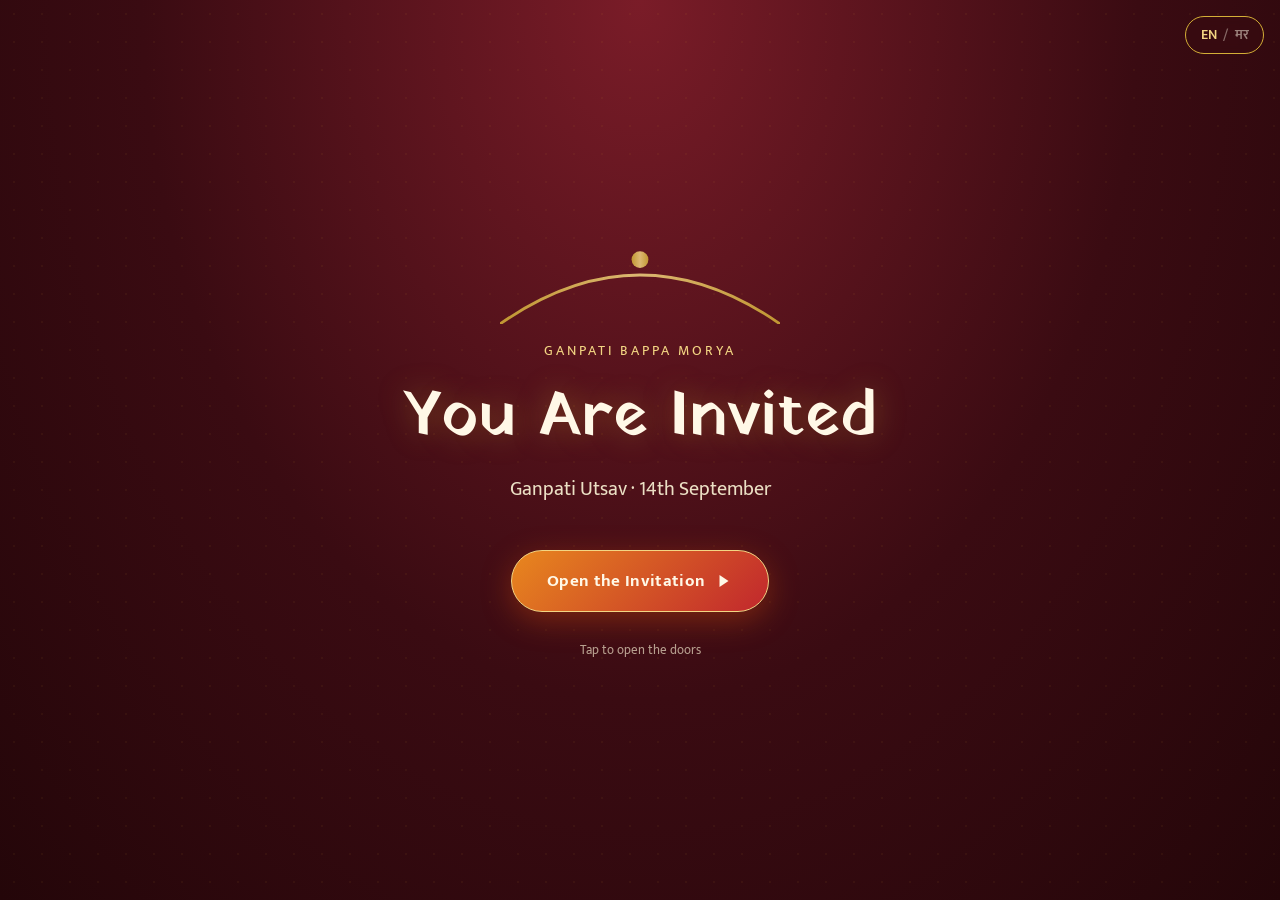
<file: index3.html>
<!DOCTYPE html>
<html lang="en">
<head>
  <meta charset="UTF-8">
  <meta name="viewport" content="width=device-width, initial-scale=1.0">

  <title>Ganpati Utsav Invitation | Rajput Parivar</title>

  <meta
    name="description"
    content="You are invited — Ganpati Utsav celebration with the Rajput Parivar, 14th September, Sangvi, Pune."
  >

  <!-- Google Fonts -->
  <link rel="preconnect" href="https://fonts.googleapis.com">
  <link rel="preconnect" href="https://fonts.gstatic.com" crossorigin>

  <link
    href="https://fonts.googleapis.com/css2?family=Yatra+One&family=Mukta:wght@400;500;600;700&family=Tiro+Devanagari+Marathi:ital@0;1&display=swap"
    rel="stylesheet"
  >

  <!-- Main CSS -->
  <link rel="stylesheet" href="css/style.css">
</head>

<body>

  <!-- =====================================================
       FALLING MARIGOLD PETALS
       ===================================================== -->
  <div
    class="petal-field"
    id="petalField"
    aria-hidden="true">
  </div>


  <!-- =====================================================
       LANGUAGE TOGGLE
       ===================================================== -->
  <button
    class="lang-toggle"
    id="langToggle"
    type="button"
    aria-label="Toggle language">

    <span
      class="lang-toggle__opt lang-toggle__opt--en"
      data-active="true">
      EN
    </span>

    <span class="lang-toggle__divider">/</span>

    <span
      class="lang-toggle__opt lang-toggle__opt--mr">
      मर
    </span>

  </button>


  <!-- =====================================================
       GATE / LANDING SCREEN
       ===================================================== -->
  <section class="gate" id="gate">

    <div class="gate__arch">

      <svg
        class="gate__motif"
        viewBox="0 0 200 60"
        aria-hidden="true">

        <path
          d="M0 60 Q 100 -10 200 60"
          fill="none"
          stroke="url(#goldline)"
          stroke-width="2"
        />

        <circle
          cx="100"
          cy="14"
          r="6"
          fill="url(#goldline)"
        />

        <defs>

          <linearGradient
            id="goldline"
            x1="0"
            y1="0"
            x2="1"
            y2="0">

            <stop
              offset="0"
              stop-color="#D4AF37"
            />

            <stop
              offset="0.5"
              stop-color="#F3D583"
            />

            <stop
              offset="1"
              stop-color="#D4AF37"
            />

          </linearGradient>

        </defs>

      </svg>

    </div>


    <p
      class="gate__eyebrow"
      data-i18n="gate_eyebrow">
      Ganpati Bappa Morya
    </p>


    <h1
      class="gate__title"
      data-i18n="gate_title">
      You Are Invited
    </h1>


    <p
      class="gate__subtitle"
      data-i18n="gate_subtitle">
      Ganpati Utsav · 14th September
    </p>


    <button
      class="gate__button"
      id="openInviteBtn"
      type="button">

      <span data-i18n="gate_button">
        Open the Invitation
      </span>

      <svg
        class="gate__button-icon"
        viewBox="0 0 24 24"
        aria-hidden="true">

        <path
          d="M6 4l12 8-12 8V4z"
          fill="currentColor"
        />

      </svg>

    </button>


    <div
      class="gate__hint"
      data-i18n="gate_hint">
      Tap to open the doors
    </div>

  </section>


  <!-- =====================================================
       TEMPLE DOORS
       ===================================================== -->
  <div
    class="doors"
    id="doors"
    aria-hidden="true">

    <div class="door door--left">
      <div class="door__inlay"></div>
    </div>

    <div class="door door--right">
      <div class="door__inlay"></div>
    </div>

  </div>


  <!-- =====================================================
       MAIN INVITATION
       ===================================================== -->
  <main
    class="invite"
    id="invite"
    hidden>


    <!-- =================================================
         HERO
         ================================================= -->
    <section class="hero">

      <div
        class="hero__glow"
        aria-hidden="true">
      </div>


      <!-- Ganpati Photo -->
      <img
        src="images/ganpati-photo.jpg"
        alt="Shree Ganpati"
        class="ganpati-photo"
        id="ganpatiPhoto"
        onerror="this.style.display='none'; document.getElementById('ganpatiSvgFallback').style.display='block';"
      >

 
      <!-- SVG fallback 
      <div
        id="ganpatiSvgFallback"
        style="display:none;">

        <svg
          class="ganpati"
          viewBox="0 0 320 340"
          role="img"
          aria-labelledby="ganpatiTitle">

          <title id="ganpatiTitle">
            Illustration of Lord Ganesha
          </title>

          <defs>

            <radialGradient
              id="haloGrad"
              cx="50%"
              cy="45%"
              r="60%">

              <stop
                offset="0"
                stop-color="#F3D583"
                stop-opacity="0.9"
              />

              <stop
                offset="100%"
                stop-color="#F3D583"
                stop-opacity="0"
              />

            </radialGradient>


            <linearGradient
              id="skinGrad"
              x1="0"
              y1="0"
              x2="0"
              y2="1">

              <stop
                offset="0"
                stop-color="#E8A857"
              />

              <stop
                offset="1"
                stop-color="#D98A3D"
              />

            </linearGradient>


            <linearGradient
              id="crownGrad"
              x1="0"
              y1="0"
              x2="0"
              y2="1">

              <stop
                offset="0"
                stop-color="#F3D583"
              />

              <stop
                offset="1"
                stop-color="#C1972B"
              />

            </linearGradient>


            <linearGradient
              id="clothGrad"
              x1="0"
              y1="0"
              x2="1"
              y2="1">

              <stop
                offset="0"
                stop-color="#C1272D"
              />

              <stop
                offset="1"
                stop-color="#8C1620"
              />

            </linearGradient>

          </defs>
-->

          <!-- Halo 
          <circle
            class="ganpati__halo"
            cx="160"
            cy="150"
            r="150"
            fill="url(#haloGrad)"
          />


          <!-- Ears 
          <path
            class="ganpati__ear ganpati__ear--left"
            d="M78 140 C30 120,20 200,70 220 C95 230,110 200,100 170 Z"
            fill="url(#skinGrad)"
            stroke="#8C5A22"
            stroke-width="2"
          />

          <path
            class="ganpati__ear ganpati__ear--right"
            d="M242 140 C290 120,300 200,250 220 C225 230,210 200,220 170 Z"
            fill="url(#skinGrad)"
            stroke="#8C5A22"
            stroke-width="2"
          />


          <!-- Crown 
          <path
            d="M110 90 C120 50,200 50,210 90 L200 100 C190 70,130 70,120 100 Z"
            fill="url(#crownGrad)"
            stroke="#8C5A22"
            stroke-width="1.5"
          />

          <circle
            cx="160"
            cy="55"
            r="10"
            fill="url(#crownGrad)"
            stroke="#8C5A22"
            stroke-width="1.5"
          />

          <circle
            cx="160"
            cy="55"
            r="4"
            fill="#C1272D"
          />


          <!-- Head 
          <ellipse
            cx="160"
            cy="150"
            rx="72"
            ry="78"
            fill="url(#skinGrad)"
            stroke="#8C5A22"
            stroke-width="2"
          />
          <!-- Eyes 
          <ellipse
            cx="135"
            cy="140"
            rx="7"
            ry="5"
            fill="#3A2412"
          />

          <ellipse
            cx="185"
            cy="140"
            rx="7"
            ry="5"
            fill="#3A2412"
          />


          <!-- Tusk 
          <path
            d="M182 178 L196 190 L184 192 Z"
            fill="#FFF8E7"
            stroke="#8C5A22"
            stroke-width="1"
          />


          <!-- Trunk 
          <path
            class="ganpati__trunk"
            d="M148 168 C140 195,168 205,160 230 C154 248,130 250,132 268"
            fill="none"
            stroke="url(#skinGrad)"
            stroke-width="20"
            stroke-linecap="round"
          />


          <!-- Body / 
          <path
            d="M96 250 C96 210,224 210,224 250 L234 320 C234 335,86 335,86 320 Z"
            fill="url(#clothGrad)"
            stroke="#6B1620"
            stroke-width="2"
          />

          <path
            d="M100 250 C100 220,220 220,220 250"
            fill="none"
            stroke="#F3D583"
            stroke-width="3"
            opacity="0.8"
          />

          <circle
            cx="160"
            cy="285"
            r="16"
            fill="#F3D583"
            stroke="#8C5A22"
            stroke-width="1.5"
          />

          <circle
            cx="160"
            cy="285"
            r="6"
            fill="#C1272D"
          />


          <!-- Modak 
          <path
            d="M228 240 C240 228,256 236,250 250 C246 262,226 260,228 240 Z"
            fill="#F3D583"
            stroke="#8C5A22"
            stroke-width="1.5"
          />

        </svg>

      </div>
-->
    </section>


    <!-- =================================================
         SHLOKA
         ================================================= -->
    <section class="shloka">

      <div
        class="shloka__divider"
        aria-hidden="true">

        <span></span>

        <svg
          viewBox="0 0 24 24"
          class="shloka__divider-icon">

          <circle
            cx="12"
            cy="12"
            r="5"
            fill="#D4AF37"
          />

        </svg>

        <span></span>

      </div>


      <p class="shloka__sanskrit">
        वक्रतुण्ड महाकाय सूर्यकोटि समप्रभ।<br>
        निर्विघ्नं कुरु मे देव सर्वकार्येषु सर्वदा॥
      </p>


      <p
        class="shloka__meaning"
        data-i18n="shloka_meaning">

        O Lord of the curved trunk, mighty in form,
        radiant as a million suns — please make all
        my endeavours free of obstacles, always.

      </p>

    </section>


    <!-- =================================================
         INVITER
         ================================================= -->
    <section class="inviter">

      <div class="inviter__frame">

        <img
          src="images/dad-photo.jpg"
          alt=""
          class="inviter__photo"
          id="inviterPhoto"
          onerror="this.style.display='none'; document.getElementById('photoFallback').style.display='flex';"
        >

        <div
          class="inviter__photo-fallback"
          id="photoFallback">

          <svg
            viewBox="0 0 24 24"
            width="40"
            height="40"
            aria-hidden="true">

            <path
              fill="#D4AF37"
              d="M12 12c2.7 0 5-2.3 5-5s-2.3-5-5-5-5 2.3-5 5 2.3 5 5 5zm0 2c-4 0-9 2-9 6v2h18v-2c0-4-5-6-9-6z"
            />

          </svg>

          <span data-i18n="photo_fallback">
            Add Photo Here
          </span>

        </div>

      </div>


      <p
        class="inviter__line"
        data-i18n="inviter_line">

        With the blessings of Ganpati Bappa,
        and joy in our hearts, we invite you
        to celebrate with

      </p>


      <h2
        class="inviter__family"
        data-i18n="family_name">

        Rajput Parivar

      </h2>

    </section>


    <!-- =================================================
         EVENT DETAILS
         ================================================= -->
    <section class="details">

      <div class="details__card">


        <!-- DATE -->
        <div class="details__item">

          <svg
            class="details__icon"
            viewBox="0 0 24 24"
            aria-hidden="true">

            <path
              fill="#D4AF37"
              d="M7 2v2H5a2 2 0 0 0-2 2v14a2 2 0 0 0 2 2h14a2 2 0 0 0 2-2V6a2 2 0 0 0-2-2h-2V2h-2v2H9V2H7zm12 8H5v10h14V10z"
            />

          </svg>


          <div>

            <span
              class="details__label"
              data-i18n="date_label">

              Date

            </span>


            <span
              class="details__value"
              data-i18n="date_value">

              Monday, 14th September

            </span>

          </div>

        </div>

      </div>

    </section>


  <!-- =================================================
     LOCATION
     ================================================= -->
<section class="location">

  <div class="location__decor" aria-hidden="true">
    <span></span>
    <span>ॐ</span>
    <span></span>
  </div>

  <h2 class="location__title" data-i18n="location_title">
    Our Location
  </h2>

  <p class="location__subtitle" data-i18n="location_subtitle">
    We would be delighted to have you with us
  </p>

  <div class="location__card">

    <!-- CLICKABLE MAP -->
    <a
      class="location__map"
      href="https://maps.app.goo.gl/e4q9bnu6WVrBNtdh8"
      target="_blank"
      rel="noopener noreferrer"
      aria-label="Open our location in Google Maps"
    >
      <img
        src="images/location-map.png"
        alt="Our location on the map"
      >

      <div class="location__mapOverlay">
        <span>📍</span>
        <span>Open in Google Maps</span>
      </div>
    </a>

    <!-- ADDRESS -->
    <div class="location__address">

      <h3 data-i18n="location_heading">
        Our Location
      </h3>

      <p data-i18n="location_address">
        Ganesh Chambers, Flat No. 11,<br>
        Sangvi, Pune – 27
      </p>

    </div>

  </div>

</section>

    <!-- =================================================
         CLOSING MESSAGE
         ================================================= -->
    <section class="closing">

      <p
        class="closing__message"
        data-i18n="closing_message">

        Your presence would mean the world to us,
        and turn this celebration into something truly
        complete. We look forward to sharing this
        happy occasion with you.

      </p>


      <div
        class="closing__om"
        aria-hidden="true">

        ॐ

      </div>

    </section>


    <!-- =================================================
         RSVP
         ================================================= -->
    <section class="rsvp">

      <button
        class="rsvp__button"
        id="rsvpBtn"
        type="button">

        <svg
          class="rsvp__icon"
          viewBox="0 0 24 24"
          aria-hidden="true">

          <path
            fill="currentColor"
            d="M9 16.2 4.8 12l-1.4 1.4L9 19 21 7l-1.4-1.4z"
          />

        </svg>


        <span data-i18n="rsvp_button">
          Accept the Invitation
        </span>

      </button>


      <!-- Thank-you message -->
      <p
        class="rsvp__thanks"
        id="rsvpThanks"
        hidden>

        <span data-i18n="rsvp_thanks">

          Thank you for accepting!
          We're so glad you'll be with us —
          see you on 14th September.

        </span>

      </p>

    </section>


    <!-- =================================================
         SIGNATURE
         ================================================= -->
    <footer class="signature">

      <p
        class="signature__label"
        data-i18n="signature_label">

        With warm regards

      </p>


      <p class="signature__name">
        Harsh Ajaysing Rajput
      </p>


      <button
        class="back-button"
        id="backBtn"
        type="button">

        <svg
          class="back-button__icon"
          viewBox="0 0 24 24"
          aria-hidden="true">

          <path
            fill="currentColor"
            d="M20 11H7.8l4.6-4.6L11 5l-7 7 7 7 1.4-1.4L7.8 13H20z"
          />

        </svg>


        <span data-i18n="back_button">
          Back to Invitation
        </span>

      </button>

    </footer>

  </main>


  <!-- =====================================================
       JAVASCRIPT
       ===================================================== -->
  <script src="js/script.js"></script>

</body>
</html>
</file>
<file: css/style.css>
/* =========================================================
   Design tokens
   ========================================================= */
:root {
  --maroon-deep: #3A0B12;
  --maroon-mid: #5C121C;
  --maroon-soft: #7A1C28;
  --gold: #D4AF37;
  --gold-light: #F3D583;
  --marigold: #E8871E;
  --saffron: #C1440E;
  --sindoor: #C1272D;
  --ivory: #FFF8E7;
  --ivory-dim: #EBDFC4;

  --font-display: "Yatra One", "Tiro Devanagari Marathi", serif;
  --font-body: "Mukta", "Tiro Devanagari Marathi", sans-serif;

  --space-1: 0.5rem;
  --space-2: 1rem;
  --space-3: 1.75rem;
  --space-4: 2.75rem;
  --space-5: 4.5rem;
}

* { box-sizing: border-box; }

html { scroll-behavior: smooth; }

body {
  margin: 0;
  min-height: 100vh;
  background:
    radial-gradient(ellipse at 50% 0%, var(--maroon-soft) 0%, var(--maroon-deep) 55%, #240609 100%);
  background-attachment: fixed;
  color: var(--ivory);
  font-family: var(--font-body);
  overflow-x: hidden;
  position: relative;
}

/* subtle mandala texture overlay */
body::before {
  content: "";
  position: fixed;
  inset: 0;
  pointer-events: none;
  opacity: 0.06;
  background-image: radial-gradient(circle, var(--gold) 1px, transparent 1.5px);
  background-size: 28px 28px;
  z-index: 0;
}

h1, h2 { font-family: var(--font-display); font-weight: 400; margin: 0; }

/* =========================================================
   Language toggle
   ========================================================= */
.lang-toggle {
  position: fixed;
  top: var(--space-2);
  right: var(--space-2);
  z-index: 60;
  display: flex;
  align-items: center;
  gap: 0.4rem;
  background: rgba(58, 11, 18, 0.55);
  border: 1px solid var(--gold);
  color: var(--ivory);
  border-radius: 999px;
  padding: 0.45rem 0.9rem;
  font-family: var(--font-body);
  font-weight: 600;
  font-size: 0.85rem;
  cursor: pointer;
  backdrop-filter: blur(6px);
  transition: box-shadow 0.25s ease, transform 0.2s ease;
}
.lang-toggle:hover { box-shadow: 0 0 16px rgba(212,175,55,0.5); transform: translateY(-1px); }
.lang-toggle:focus-visible { outline: 2px solid var(--gold-light); outline-offset: 3px; }
.lang-toggle__opt { opacity: 0.5; transition: opacity 0.2s ease, color 0.2s ease; }
.lang-toggle__opt[data-active="true"] { opacity: 1; color: var(--gold-light); }
.lang-toggle__divider { opacity: 0.4; }

/* =========================================================
   Gate / landing screen
   ========================================================= */
.gate {
  position: fixed;
  inset: 0;
  z-index: 5;
  display: flex;
  flex-direction: column;
  align-items: center;
  justify-content: center;
  text-align: center;
  padding: var(--space-3);
  overflow-y: auto;
  transition: opacity 0.6s ease, visibility 0.6s ease;
}
.gate.is-hidden { opacity: 0; visibility: hidden; pointer-events: none; }

.gate__arch { width: min(280px, 70vw); opacity: 0.85; margin-bottom: var(--space-2); }
.gate__motif { width: 100%; display: block; }

.gate__eyebrow {
  font-size: 0.85rem;
  letter-spacing: 0.22em;
  text-transform: uppercase;
  color: var(--gold-light);
  margin: 0 0 var(--space-1);
}

.gate__title {
  font-size: clamp(2.4rem, 8vw, 4rem);
  color: var(--ivory);
  text-shadow: 0 0 30px rgba(212,175,55,0.35);
  margin-bottom: var(--space-1);
}

.gate__subtitle {
  font-size: clamp(1rem, 3vw, 1.25rem);
  color: var(--ivory-dim);
  margin: 0 0 var(--space-4);
}

.gate__button {
  position: relative;
  display: inline-flex;
  align-items: center;
  gap: 0.6rem;
  background: linear-gradient(135deg, var(--marigold), var(--sindoor));
  color: var(--ivory);
  border: 1px solid var(--gold-light);
  border-radius: 999px;
  padding: 1rem 2.2rem;
  font-family: var(--font-body);
  font-weight: 700;
  font-size: 1.05rem;
  letter-spacing: 0.02em;
  cursor: pointer;
  box-shadow: 0 8px 30px rgba(193, 68, 14, 0.45), 0 0 0 0 rgba(243, 213, 131, 0.6);
  animation: pulse-glow 2.6s ease-in-out infinite;
  transition: transform 0.2s ease;
}
.gate__button:hover { transform: translateY(-2px) scale(1.02); }
.gate__button:focus-visible { outline: 2px solid var(--gold-light); outline-offset: 4px; }
.gate__button-icon { width: 18px; height: 18px; }

@keyframes pulse-glow {
  0%, 100% { box-shadow: 0 8px 30px rgba(193,68,14,0.45), 0 0 0 0 rgba(243,213,131,0.45); }
  50% { box-shadow: 0 8px 30px rgba(193,68,14,0.45), 0 0 0 14px rgba(243,213,131,0); }
}

.gate__hint {
  margin-top: var(--space-3);
  font-size: 0.8rem;
  color: var(--ivory-dim);
  opacity: 0.7;
}

/* =========================================================
   Temple doors reveal
   ========================================================= */
.doors {
  position: fixed;
  inset: 0;
  z-index: 40;
  display: flex;
  pointer-events: none;
  opacity: 0;
  visibility: hidden;
}
.doors.is-active { opacity: 1; visibility: visible; }
.door {
  flex: 1;
  background:
    linear-gradient(135deg, var(--maroon-mid), var(--maroon-deep) 60%);
  border-top: 6px solid var(--gold);
  border-bottom: 6px solid var(--gold);
  position: relative;
  transition: transform 1.1s cubic-bezier(0.83, 0, 0.17, 1);
  box-shadow: inset 0 0 60px rgba(0,0,0,0.4);
}
.door--left { border-right: 3px solid var(--gold-light); transform-origin: left center; }
.door--right { border-left: 3px solid var(--gold-light); transform-origin: right center; }

.door__inlay {
  position: absolute;
  inset: var(--space-3);
  border: 2px solid var(--gold);
  opacity: 0.5;
}
.door__inlay::before {
  content: "";
  position: absolute;
  inset: 12px;
  border: 1px solid var(--gold-light);
  opacity: 0.6;
}

.doors.is-open .door--left { transform: translateX(-100%); }
.doors.is-open .door--right { transform: translateX(100%); }
.doors.is-gone { display: none; }

/* =========================================================
   Main invitation
   ========================================================= */
.invite {
  position: relative;
  z-index: 5;
  max-width: 640px;
  margin: 0 auto;
  padding: var(--space-5) var(--space-3) var(--space-5);
}

.invite section, .invite .signature {
  opacity: 0;
  transform: translateY(24px);
  transition: opacity 0.9s ease, transform 0.9s ease;
}
.invite section.is-visible, .invite .signature.is-visible { opacity: 1; transform: translateY(0); }

/* Hero / Ganpati illustration */
.hero {
  position: relative;
  display: flex;
  justify-content: center;
  padding: var(--space-3) 0 var(--space-2);
}
.hero__glow {
  position: absolute;
  width: 340px; height: 340px;
  border-radius: 50%;
  background: radial-gradient(circle, rgba(243,213,131,0.25), transparent 70%);
  filter: blur(4px);
  animation: breathe 4s ease-in-out infinite;
}
@keyframes breathe { 0%,100% { transform: scale(1); opacity: 0.8;} 50% { transform: scale(1.08); opacity: 1;} }

.ganpati { width: min(320px, 82vw); height: auto; position: relative; }

.ganpati-photo {
  width: min(320px, 82vw);
  aspect-ratio: 1 / 1;
  object-fit: cover;
  border-radius: 50%;
  border: 4px solid var(--gold);
  box-shadow: 0 0 0 10px rgba(212,175,55,0.12), 0 0 50px rgba(212,175,55,0.35);
  position: relative;
  z-index: 1;
  animation: breathe 4s ease-in-out infinite;
}
.ganpati__halo { animation: halo-spin 30s linear infinite; transform-origin: 160px 150px; }
@keyframes halo-spin { to { transform: rotate(360deg); } }

.ganpati__trunk { animation: trunk-sway 3.5s ease-in-out infinite; transform-origin: 148px 168px; }
@keyframes trunk-sway {
  0%, 100% { transform: rotate(0deg); }
  50% { transform: rotate(4deg); }
}

.ganpati__ear--left { animation: ear-flap-l 4.2s ease-in-out infinite; transform-origin: 100px 170px; }
.ganpati__ear--right { animation: ear-flap-r 4.2s ease-in-out infinite; transform-origin: 220px 170px; }
@keyframes ear-flap-l { 0%,100% { transform: rotate(0deg);} 50% { transform: rotate(-3deg);} }
@keyframes ear-flap-r { 0%,100% { transform: rotate(0deg);} 50% { transform: rotate(3deg);} }

/* Shloka */
.shloka { text-align: center; padding: var(--space-4) 0; }
.shloka__divider {
  display: flex; align-items: center; justify-content: center; gap: 0.75rem;
  margin-bottom: var(--space-3);
}
.shloka__divider span { width: 60px; height: 1px; background: linear-gradient(90deg, transparent, var(--gold)); }
.shloka__divider span:last-child { background: linear-gradient(90deg, var(--gold), transparent); }
.shloka__divider-icon { width: 10px; height: 10px; }

.shloka__sanskrit {
  font-family: "Tiro Devanagari Marathi", serif;
  font-size: clamp(1.1rem, 3.4vw, 1.5rem);
  line-height: 1.9;
  color: var(--gold-light);
  margin: 0 0 var(--space-2);
}
.shloka__meaning {
  font-size: 0.95rem;
  line-height: 1.7;
  color: var(--ivory-dim);
  max-width: 46ch;
  margin: 0 auto;
  font-style: italic;
}

/* Inviter */
.inviter { text-align: center; padding: var(--space-4) 0; }

.inviter__frame {
  width: 300px; height: 300px;
  margin: 0 auto var(--space-3);
  padding: 6px;
  position: relative;
}
.inviter__frame::after {
  content: "";
  position: absolute; inset: -10px;
  border: 1px solid var(--gold);
  border-radius: 50%;
  opacity: 0.4;
}
.inviter__photo, .inviter__photo-fallback {
  width: 100%; height: 100%;
  border-radius: 50%;
  object-fit: cover;
  display: block;
  background: var(--maroon-mid);
}
.inviter__photo-fallback {
  display: none;
  flex-direction: column;
  align-items: center;
  justify-content: center;
  gap: 0.4rem;
  font-size: 0.7rem;
  color: var(--gold-light);
  text-align: center;
  padding: 0.5rem;
}
.inviter__line {
  max-width: 40ch;
  margin: 0 auto var(--space-2);
  color: var(--ivory-dim);
  line-height: 1.7;
  font-size: 0.98rem;
}
.inviter__family {
  font-size: clamp(2rem, 7vw, 2.8rem);
  color: var(--gold-light);
  text-shadow: 0 0 24px rgba(212,175,55,0.3);
}

/* Details */
.details { padding: var(--space-3) 0; }
.details__card {
  background: rgba(212,175,55,0.06);
  border: 1px solid rgba(212,175,55,0.35);
  border-radius: 18px;
  padding: var(--space-3);
  display: flex;
  flex-direction: column;
  gap: var(--space-2);
}
.details__item { display: flex; align-items: flex-start; gap: 0.9rem; }
.details__icon { width: 26px; height: 26px; flex-shrink: 0; margin-top: 2px; }
.details__label {
  display: block;
  font-size: 0.72rem;
  letter-spacing: 0.14em;
  text-transform: uppercase;
  color: var(--gold);
  margin-bottom: 0.2rem;
}
.details__value { display: block; font-size: 1.05rem; color: var(--ivory); line-height: 1.5; }

/* =========================================================
   LOCATION SECTION
   ========================================================= */

.location {
  width: 100%;
  max-width: 760px;
  margin: 0 auto;
  padding: clamp(45px, 8vw, 80px) clamp(16px, 5vw, 30px);
  box-sizing: border-box;
  text-align: center;
}


/* =========================================================
   DECORATIVE DIVIDER
   ========================================================= */

.location__decor {
  display: flex;
  align-items: center;
  justify-content: center;
  gap: clamp(10px, 3vw, 18px);
  margin-bottom: 18px;
}

.location__decor span {
  display: block;
}

.location__decor span:first-child,
.location__decor span:last-child {
  width: clamp(35px, 12vw, 75px);
  height: 1px;
  background: #D4AF37;
  opacity: 0.8;
}

.location__decor span:nth-child(2) {
  color: #D4AF37;
  font-family: "Tiro Devanagari Marathi", serif;
  font-size: clamp(20px, 5vw, 28px);
  line-height: 1;
}


/* =========================================================
   LOCATION TITLE
   ========================================================= */

.location__title {
  margin: 0;
  padding: 0;

  color: #D4AF37;

  font-family: "Yatra One", serif;
  font-size: clamp(26px, 5vw, 36px);
  font-weight: 400;

  line-height: 1.25;
}


/* =========================================================
   LOCATION SUBTITLE
   ========================================================= */

.location__subtitle {
  max-width: 550px;

  margin: 10px auto 28px;
  padding: 0;

  font-family: "Mukta", sans-serif;
  font-size: clamp(15px, 2.5vw, 18px);
  line-height: 1.6;

  opacity: 0.85;
}


/* =========================================================
   LOCATION CARD
   ========================================================= */

.location__card {
  width: 100%;
  max-width: 620px;

  margin: 0 auto;
  padding: clamp(16px, 4vw, 24px);

  box-sizing: border-box;

  border: 1px solid rgba(212, 175, 55, 0.45);
  border-radius: clamp(14px, 3vw, 22px);

  background: rgba(0, 0, 0, 0.12);

  box-shadow:
    0 8px 30px rgba(0, 0, 0, 0.15);

  transition:
    transform 0.3s ease,
    box-shadow 0.3s ease;
}


/* =========================================================
   SLIGHT DESKTOP HOVER EFFECT
   ========================================================= */

@media (hover: hover) {

  .location__card:hover {
    transform: translateY(-3px);

    box-shadow:
      0 12px 35px rgba(0, 0, 0, 0.20);
  }

}


/* =========================================================
   CLICKABLE MAP
   ========================================================= */

.location__map {
  position: relative;

  display: block;

  width: 100%;

  height: clamp(230px, 42vw, 360px);

  margin: 0 0 28px;

  overflow: hidden;

  border-radius: clamp(12px, 3vw, 18px);

  border: 1px solid rgba(212, 175, 55, 0.60);

  background: #160707;

  box-sizing: border-box;

  text-decoration: none;

  cursor: pointer;
}


/* =========================================================
   MAP IMAGE
   ========================================================= */

.location__map img {
  width: 100%;
  height: 100%;

  display: block;

  object-fit: cover;
  object-position: center;

  transition: transform 0.4s ease;
}


/* =========================================================
   MAP DARK OVERLAY
   ========================================================= */

.location__map::after {
  content: "";

  position: absolute;

  inset: 0;

  background: rgba(0, 0, 0, 0.04);

  pointer-events: none;

  transition: background 0.3s ease;
}


/* =========================================================
   MAP OPEN LABEL
   ========================================================= */

.location__mapOverlay {
  position: absolute;

  left: 50%;
  bottom: 18px;

  transform: translateX(-50%);

  z-index: 2;

  display: flex;
  align-items: center;
  justify-content: center;

  gap: 8px;

  padding: 9px 18px;

  border: 1px solid #D4AF37;

  border-radius: 999px;

  background: rgba(55, 8, 8, 0.94);

  color: #D4AF37;

  font-family: "Mukta", sans-serif;

  font-size: clamp(13px, 2.5vw, 16px);

  font-weight: 600;

  line-height: 1.3;

  white-space: nowrap;

  box-sizing: border-box;

  transition:
    background 0.3s ease,
    color 0.3s ease,
    box-shadow 0.3s ease;
}


/* Map overlay icon */
.location__mapOverlay span:first-child {
  flex-shrink: 0;
  font-size: 17px;
}


/* =========================================================
   MAP HOVER EFFECT
   ========================================================= */

@media (hover: hover) {

  .location__map:hover img {
    transform: scale(1.04);
  }

  .location__map:hover::after {
    background: rgba(0, 0, 0, 0.15);
  }

  .location__map:hover .location__mapOverlay {
    background: #D4AF37;

    color: #4A1515;

    box-shadow:
      0 6px 18px rgba(212, 175, 55, 0.25);
  }

}


/* =========================================================
   LOCATION ICON
   ========================================================= */

/*
   Kept in the CSS so your existing HTML remains compatible.
   If you remove the old location icon from HTML, this simply
   won't affect anything.
*/

.location__icon {
  width: clamp(52px, 12vw, 68px);
  height: clamp(52px, 12vw, 68px);

  margin: 0 auto 14px;

  display: flex;
  align-items: center;
  justify-content: center;

  font-size: clamp(28px, 7vw, 40px);

  border-radius: 50%;

  border: 1px solid rgba(212, 175, 55, 0.45);

  background: rgba(212, 175, 55, 0.08);

  box-sizing: border-box;
}


/* =========================================================
   LOCATION HEADING
   ========================================================= */

.location__address h3 {
  margin: 0 0 8px;

  color: #D4AF37;

  font-family: "Yatra One", serif;
  font-size: clamp(21px, 4vw, 27px);
  font-weight: 400;

  line-height: 1.3;
}


/* =========================================================
   ADDRESS
   ========================================================= */

.location__address p {
  margin: 0 auto clamp(20px, 4vw, 28px);

  max-width: 500px;

  font-family: "Mukta", sans-serif;
  font-size: clamp(15px, 3vw, 18px);

  line-height: 1.7;

  word-break: normal;
  overflow-wrap: break-word;
}


/* =========================================================
   GOOGLE MAPS BUTTON
   ========================================================= */

/*
   This remains here in case you keep the separate button
   in your HTML.

   If you are using the clickable map version only,
   you can remove the button from HTML.
*/

.location__button {
  display: inline-flex;

  align-items: center;
  justify-content: center;

  gap: 9px;

  width: auto;
  max-width: 100%;

  min-height: 46px;

  padding: 11px 22px;

  box-sizing: border-box;

  border: 1px solid #D4AF37;
  border-radius: 999px;

  color: #D4AF37;

  background: transparent;

  text-decoration: none;

  font-family: "Mukta", sans-serif;
  font-size: clamp(14px, 2.5vw, 17px);
  font-weight: 600;

  line-height: 1.3;

  transition:
    background 0.3s ease,
    color 0.3s ease,
    transform 0.3s ease,
    box-shadow 0.3s ease;
}


/* Button icon */
.location__button span:first-child {
  flex-shrink: 0;
  font-size: 18px;
}


/* Desktop button hover */
@media (hover: hover) {

  .location__button:hover {
    background: #D4AF37;

    color: #4A1515;

    transform: translateY(-2px);

    box-shadow:
      0 6px 18px rgba(212, 175, 55, 0.25);
  }

}


/* =========================================================
   TABLET
   ========================================================= */

@media (max-width: 768px) {

  .location {
    padding-top: 55px;
    padding-bottom: 55px;
  }

  .location__card {
    max-width: 600px;
  }

}


/* =========================================================
   MOBILE
   ========================================================= */

@media (max-width: 600px) {

  .location {
    padding-left: 16px;
    padding-right: 16px;
  }

  .location__subtitle {
    margin-bottom: 24px;
  }

  .location__card {
    padding: 14px;
  }

  .location__map {
    height: 260px;

    margin-bottom: 24px;

    border-radius: 14px;
  }

  .location__mapOverlay {
    bottom: 14px;

    padding: 8px 14px;

    font-size: 14px;
  }

  .location__address p {
    line-height: 1.6;
  }

  .location__button {
    width: 100%;
    max-width: 340px;

    padding: 12px 18px;
  }

}


/* =========================================================
   SMALL MOBILE
   ========================================================= */

@media (max-width: 380px) {

  .location {
    padding-left: 12px;
    padding-right: 12px;
  }

  .location__card {
    padding: 12px;
  }

  .location__map {
    height: 225px;

    border-radius: 12px;
  }

  .location__title {
    font-size: 25px;
  }

  .location__subtitle {
    font-size: 14px;
  }

  .location__address h3 {
    font-size: 20px;
  }

  .location__address p {
    font-size: 15px;
  }

  .location__button {
    max-width: 100%;

    padding: 11px 14px;

    font-size: 14px;
  }

  .location__mapOverlay {
    font-size: 13px;

    padding: 8px 12px;

    gap: 6px;
  }

}


/* =========================================================
   VERY NARROW SCREENS
   ========================================================= */

@media (max-width: 320px) {

  .location {
    padding-left: 10px;
    padding-right: 10px;
  }

  .location__card {
    padding: 10px;
  }

  .location__map {
    height: 210px;
  }

  .location__mapOverlay {
    gap: 5px;

    font-size: 12px;

    padding: 7px 10px;
  }

  .location__button {
    gap: 6px;

    font-size: 13px;
  }

}

/* Closing */
.closing { text-align: center; padding: var(--space-4) 0 var(--space-3); }
.closing__message {
  max-width: 44ch;
  margin: 0 auto var(--space-3);
  line-height: 1.8;
  color: var(--ivory-dim);
  font-size: 1rem;
}
.closing__om { font-size: 2rem; color: var(--gold); opacity: 0.85; }

/* RSVP */
.rsvp { text-align: center; padding: var(--space-2) 0 var(--space-4); }
.rsvp__button {
  display: inline-flex;
  align-items: center;
  gap: 0.55rem;
  background: linear-gradient(135deg, var(--marigold), var(--sindoor));
  color: var(--ivory);
  border: 1px solid var(--gold-light);
  border-radius: 999px;
  padding: 0.9rem 2rem;
  font-family: var(--font-body);
  font-weight: 700;
  font-size: 1rem;
  cursor: pointer;
  box-shadow: 0 8px 26px rgba(193, 68, 14, 0.4);
  transition: transform 0.2s ease, box-shadow 0.2s ease, opacity 0.3s ease;
}
.rsvp__button:hover { transform: translateY(-2px); box-shadow: 0 10px 30px rgba(193,68,14,0.5); }
.rsvp__button:focus-visible { outline: 2px solid var(--gold-light); outline-offset: 4px; }
.rsvp__button.is-fading { opacity: 0; transform: scale(0.95); pointer-events: none; }
.rsvp__icon { width: 18px; height: 18px; }

.rsvp__thanks {
  max-width: 40ch;
  margin: 0 auto;
  color: var(--gold-light);
  font-size: 1.05rem;
  line-height: 1.7;
  opacity: 0;
  transform: translateY(6px);
  transition: opacity 0.5s ease, transform 0.5s ease;
}
.rsvp__thanks.is-shown { opacity: 1; transform: translateY(0); }

/* Signature */
.signature { text-align: center; padding: var(--space-3) 0 var(--space-2); border-top: 1px solid rgba(212,175,55,0.25); }
.signature__label { font-size: 0.85rem; color: var(--ivory-dim); margin: 0 0 0.3rem; }
.signature__name { font-family: var(--font-display); font-size: clamp(1.3rem, 4.5vw, 1.7rem); color: var(--gold-light); margin: 0 0 var(--space-3); }

.back-button {
  display: inline-flex;
  align-items: center;
  gap: 0.5rem;
  background: transparent;
  color: var(--ivory-dim);
  border: 1px solid rgba(212,175,55,0.4);
  border-radius: 999px;
  padding: 0.6rem 1.3rem;
  font-family: var(--font-body);
  font-weight: 600;
  font-size: 0.88rem;
  cursor: pointer;
  transition: color 0.2s ease, border-color 0.2s ease, background 0.2s ease;
}
.back-button:hover { color: var(--gold-light); border-color: var(--gold); background: rgba(212,175,55,0.08); }
.back-button:focus-visible { outline: 2px solid var(--gold-light); outline-offset: 3px; }
.back-button__icon { width: 16px; height: 16px; }

/* =========================================================
   Petal field (ambient)
   ========================================================= */
.petal-field {
  position: fixed;
  inset: 0;
  overflow: hidden;
  pointer-events: none;
  z-index: 30;
}
.petal {
  position: absolute;
  top: -5%;
  width: 10px; height: 10px;
  background: var(--marigold);
  border-radius: 50% 0 50% 50%;
  opacity: 0.75;
  animation-name: fall;
  animation-timing-function: linear;
  animation-iteration-count: infinite;
}

@keyframes fall {
  0% { transform: translate3d(0,0,0) rotate(0deg); }
  100% { transform: translate3d(var(--drift, 40px), 110vh, 0) rotate(360deg); }
}

/* =========================================================
   Responsive
   ========================================================= */
@media (max-width: 480px) {
  .invite { padding: var(--space-4) var(--space-2) var(--space-4); }
  .gate__button { padding: 0.9rem 1.8rem; font-size: 0.98rem; }
  .details__card { padding: var(--space-2); }
}

@media (min-width: 900px) {
  .invite { max-width: 720px; }
}

/* =========================================================
   Reduced motion
   ========================================================= */
@media (prefers-reduced-motion: reduce) {
  html { scroll-behavior: auto; }
  .gate__button, .ganpati__halo, .ganpati__trunk, .ganpati__ear--left,
  .ganpati__ear--right, .hero__glow, .petal, .invite section, .invite .signature {
    animation: none !important;
    transition: opacity 0.4s ease !important;
  }
  .invite section, .invite .signature { transform: none !important; }
}
</file>
